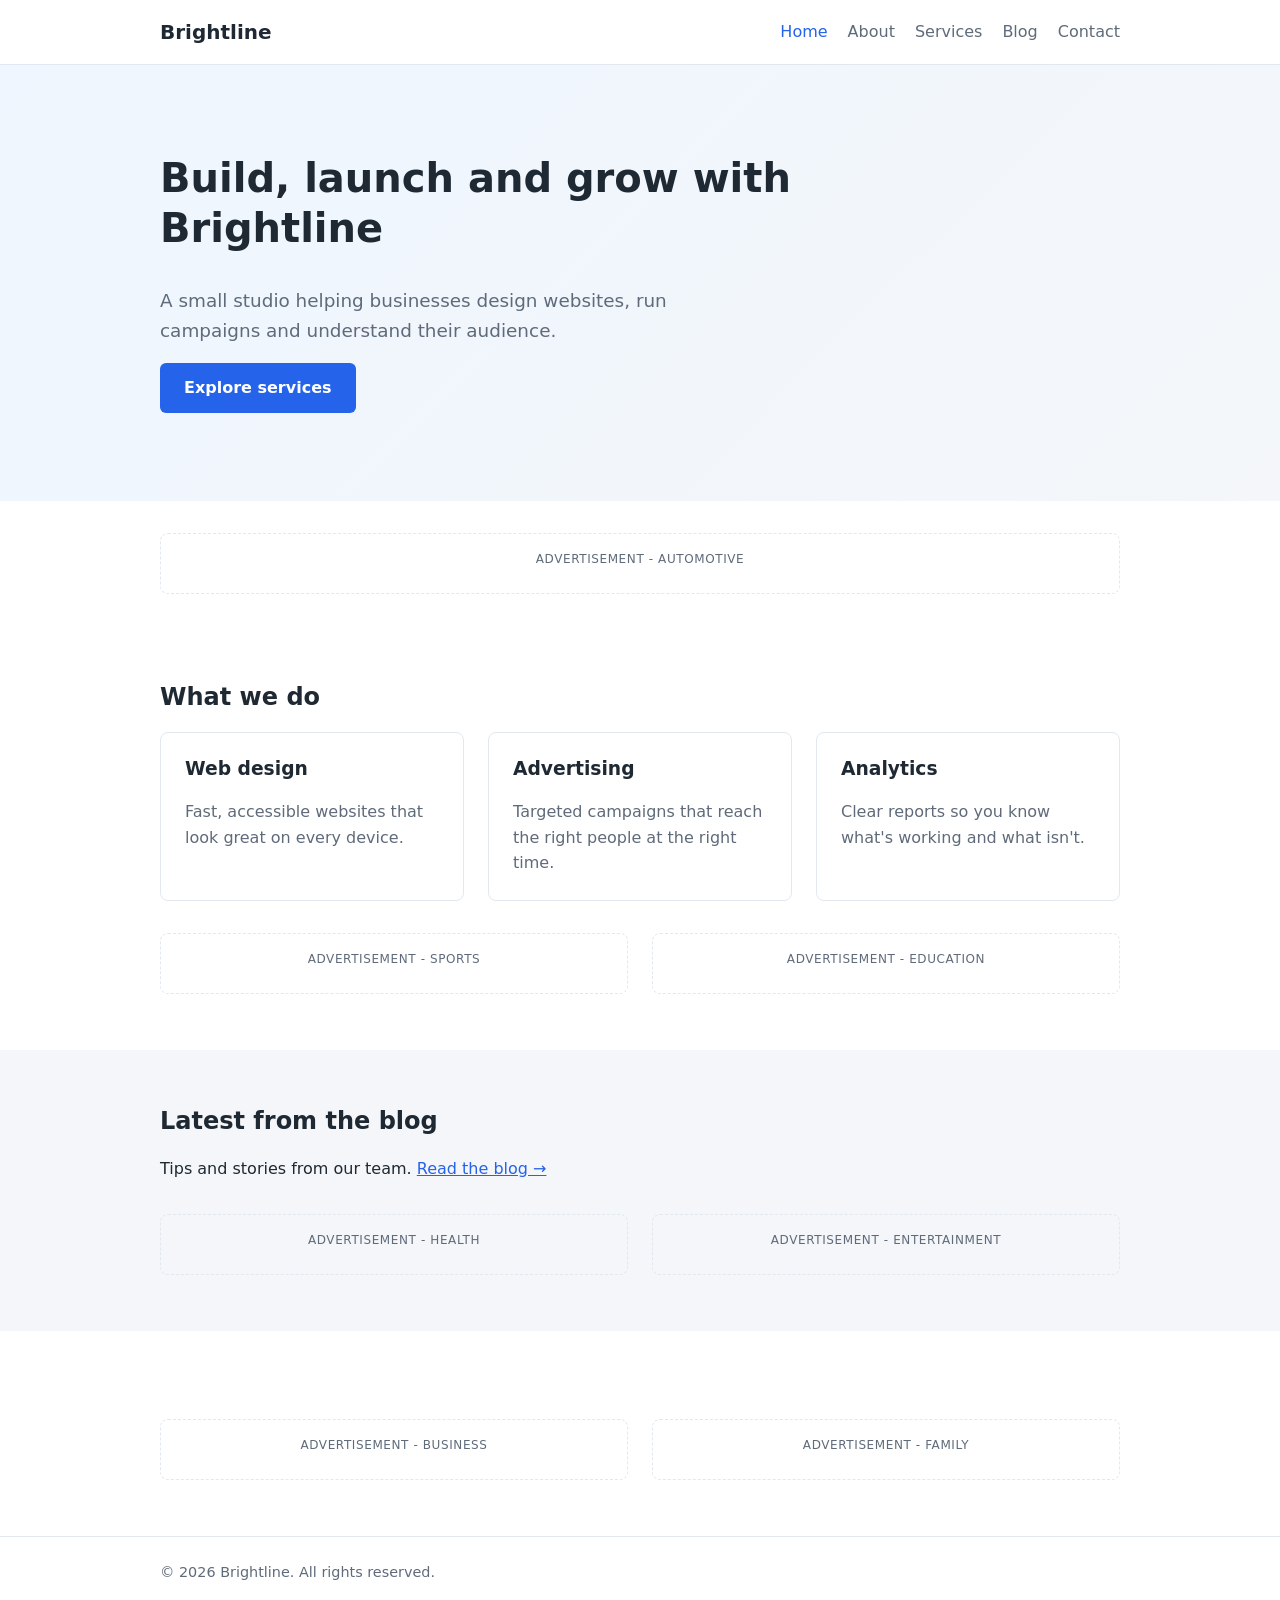
<file: index.html>
<!DOCTYPE html>
<html lang="en">
<head>
  <meta charset="utf-8">
  <meta name="viewport" content="width=device-width, initial-scale=1">
  <title>Home | Brightline</title>
  <link rel="stylesheet" href="styles.css">
</head>
<body>
  <script
      src="https://adstudio-sdk-staging-996209450149.s3.ap-southeast-1.amazonaws.com/sdk/adstudio-sdk.umd.js"
      data-position="bottom-left"
      data-bubble-size="50"
      data-bridge-url="https://staging.adstudio.cloud/bridge/adid-bridge.html"
      data-base-url="https://staging.adstudio.cloud"
      data-bucket-url="https://adstudio-sdk-staging-996209450149.s3.ap-southeast-1.amazonaws.com/"
      data-init-delay="5000"
      data-session-timeout-minutes="1"
    ></script>

  <header class="site-header">
    <div class="container">
      <a class="logo" href="index.html">Brightline</a>
      <nav class="nav">
        <a href="index.html" class="active">Home</a>
        <a href="about.html">About</a>
        <a href="services.html">Services</a>
        <a href="blog.html">Blog</a>
        <a href="contact.html">Contact</a>
      </nav>
    </div>
  </header>

  <main>
  <section class="hero">
    <div class="container">
      <h1>Build, launch and grow with Brightline</h1>
      <p>A small studio helping businesses design websites, run campaigns and understand their audience.</p>
      <a class="btn" href="services.html">Explore services</a>
    </div>
  </section>

  <div class="container">
    <div class="ad-slot">
      <!-- AdStudio demo campaign -->
      <div class="ad-label">Advertisement - Automotive</div>
      <!-- AdStudio Asynchronous JS Tag - Generated with Revive Adserver v5.4.1 -->
      <ins data-revive-zoneid="2076" data-revive-id="19bbc721cd81ce768af8b435c573aec8"></ins>
      <script async src="//staging.adserver.adstudio.cloud/www/delivery/asyncjs.php"></script>
    </div>
  </div>

  <section>
    <div class="container">
      <h2>What we do</h2>
      <div class="grid">
        <div class="card"><h3>Web design</h3><p>Fast, accessible websites that look great on every device.</p></div>
        <div class="card"><h3>Advertising</h3><p>Targeted campaigns that reach the right people at the right time.</p></div>
        <div class="card"><h3>Analytics</h3><p>Clear reports so you know what's working and what isn't.</p></div>
      </div>

      <div class="ad-row">
        <div class="ad-slot">
          <!-- AdStudio demo campaign -->
          <div class="ad-label">Advertisement - Sports</div>
          <!-- AdStudio Asynchronous JS Tag - Generated with Revive Adserver v5.4.1 -->
          <script type="text/javascript" src="https://tags-staging.adstudio.cloud/embed-test.js?c=b&m=s&placementId=600001"></script>
        </div>

        <div class="ad-slot">
          <!-- AdStudio demo campaign -->
          <div class="ad-label">Advertisement - Education</div>
          <script type="text/javascript" src="https://tags-staging.adstudio.cloud/embed-test.js?c=b&m=s&placementId=600003"></script>
        </div>
      </div>
    </div>
  </section>

  <section style="background: var(--surface);">
    <div class="container">
      <h2>Latest from the blog</h2>
      <p>Tips and stories from our team. <a href="blog.html">Read the blog &rarr;</a></p>

      <div class="ad-row">
        <div class="ad-slot">
          <!-- AdStudio demo campaign -->
          <div class="ad-label">Advertisement - Health</div>
          <!-- AdStudio Asynchronous JS Tag - Generated with Revive Adserver v5.4.1 -->
          <ins data-revive-zoneid="2081" data-revive-id="19bbc721cd81ce768af8b435c573aec8"></ins>
          <script async src="//staging.adserver.adstudio.cloud/www/delivery/asyncjs.php"></script>
        </div>

        <div class="ad-slot">
          <!-- AdStudio demo campaign -->
          <div class="ad-label">Advertisement - Entertainment</div>
          <!-- AdStudio Asynchronous JS Tag - Generated with Revive Adserver v5.4.1 -->
          <script type="text/javascript" src="https://tags-staging.adstudio.cloud/embed-test.js?c=b&m=s&placementId=600002"></script>
        </div>
      </div>
    </div>
  </section>

  <section>
    <div class="container">
      <div class="ad-row">
        <div class="ad-slot">
          <!-- AdStudio demo campaign -->
          <div class="ad-label">Advertisement - Business</div>
          <script type="text/javascript" src="https://tags-staging.adstudio.cloud/embed-test.js?c=b&m=s&placementId=600004"></script>
        </div>

        <div class="ad-slot">
          <!-- AdStudio demo campaign -->
          <div class="ad-label">Advertisement - Family</div>
          <!-- AdStudio Asynchronous JS Tag - Generated with Revive Adserver v5.4.1 -->
          <ins data-revive-zoneid="2080" data-revive-id="19bbc721cd81ce768af8b435c573aec8"></ins>
          <script async src="//staging.adserver.adstudio.cloud/www/delivery/asyncjs.php"></script>
        </div>
      </div>
    </div>
  </section>
  </main>

  <footer class="site-footer">
    <div class="container">&copy; 2026 Brightline. All rights reserved.</div>
  </footer>
</body>
</html>
</file>
<file: styles.css>
:root {
  --bg: #ffffff;
  --surface: #f4f6f9;
  --text: #1f2933;
  --muted: #5f6b7a;
  --primary: #2563eb;
  --primary-dark: #1d4ed8;
  --border: #e2e8f0;
}

* { box-sizing: border-box; }

body {
  margin: 0;
  font-family: system-ui, -apple-system, "Segoe UI", Roboto, sans-serif;
  line-height: 1.6;
  color: var(--text);
  background: var(--bg);
}

a { color: var(--primary); }

.container {
  max-width: 1000px;
  margin: 0 auto;
  padding: 0 20px;
}

section { padding: 56px 0; }

h1, h2, h3 { line-height: 1.25; margin-top: 0; }

/* Header */
.site-header {
  border-bottom: 1px solid var(--border);
  background: var(--bg);
  position: sticky;
  top: 0;
  z-index: 10;
}
.site-header .container {
  display: flex;
  align-items: center;
  justify-content: space-between;
  flex-wrap: wrap;
  gap: 12px;
  padding-top: 16px;
  padding-bottom: 16px;
}
.logo {
  font-weight: 700;
  font-size: 1.25rem;
  color: var(--text);
  text-decoration: none;
}
.nav { display: flex; flex-wrap: wrap; gap: 20px; }
.nav a {
  color: var(--muted);
  text-decoration: none;
  font-weight: 500;
}
.nav a:hover, .nav a.active { color: var(--primary); }

/* Hero */
.hero {
  background: linear-gradient(135deg, #eff6ff, #f4f6f9);
  padding: 88px 0;
}
.hero h1 { font-size: 2.5rem; max-width: 640px; }
.hero p { font-size: 1.15rem; color: var(--muted); max-width: 560px; }

.page-header {
  background: var(--surface);
  padding: 48px 0;
}
.page-header p { color: var(--muted); margin-bottom: 0; }

/* Components */
.btn {
  display: inline-block;
  background: var(--primary);
  color: #fff;
  padding: 12px 24px;
  border: none;
  border-radius: 6px;
  text-decoration: none;
  font-weight: 600;
  font-size: 1rem;
  cursor: pointer;
}
.btn:hover { background: var(--primary-dark); }

.grid {
  display: grid;
  grid-template-columns: repeat(auto-fit, minmax(240px, 1fr));
  gap: 24px;
}
.card {
  border: 1px solid var(--border);
  border-radius: 8px;
  padding: 24px;
  background: var(--bg);
}
.card p { color: var(--muted); margin-bottom: 0; }
.card .meta { font-size: 0.875rem; margin-bottom: 8px; }

/* Ads */
.ad-slot {
  margin: 32px 0;
  padding: 16px;
  border: 1px dashed var(--border);
  border-radius: 8px;
  text-align: center;
  overflow: hidden;
}
.ad-label {
  font-size: 0.75rem;
  text-transform: uppercase;
  letter-spacing: 0.05em;
  color: var(--muted);
  margin-bottom: 8px;
}
.ad-row {
  display: grid;
  grid-template-columns: repeat(auto-fit, minmax(300px, 1fr));
  gap: 24px;
  margin-top: 32px;
}
.ad-row .ad-slot { margin: 0; }

/* Form */
form { max-width: 560px; }
label { display: block; font-weight: 600; margin-bottom: 6px; }
input, textarea {
  width: 100%;
  padding: 10px 12px;
  border: 1px solid var(--border);
  border-radius: 6px;
  font: inherit;
  margin-bottom: 18px;
}
textarea { min-height: 140px; resize: vertical; }

/* Footer */
.site-footer {
  border-top: 1px solid var(--border);
  padding: 24px 0;
  color: var(--muted);
  font-size: 0.9rem;
}

@media (max-width: 600px) {
  .hero h1 { font-size: 1.9rem; }
  .hero { padding: 56px 0; }
}
</file>
